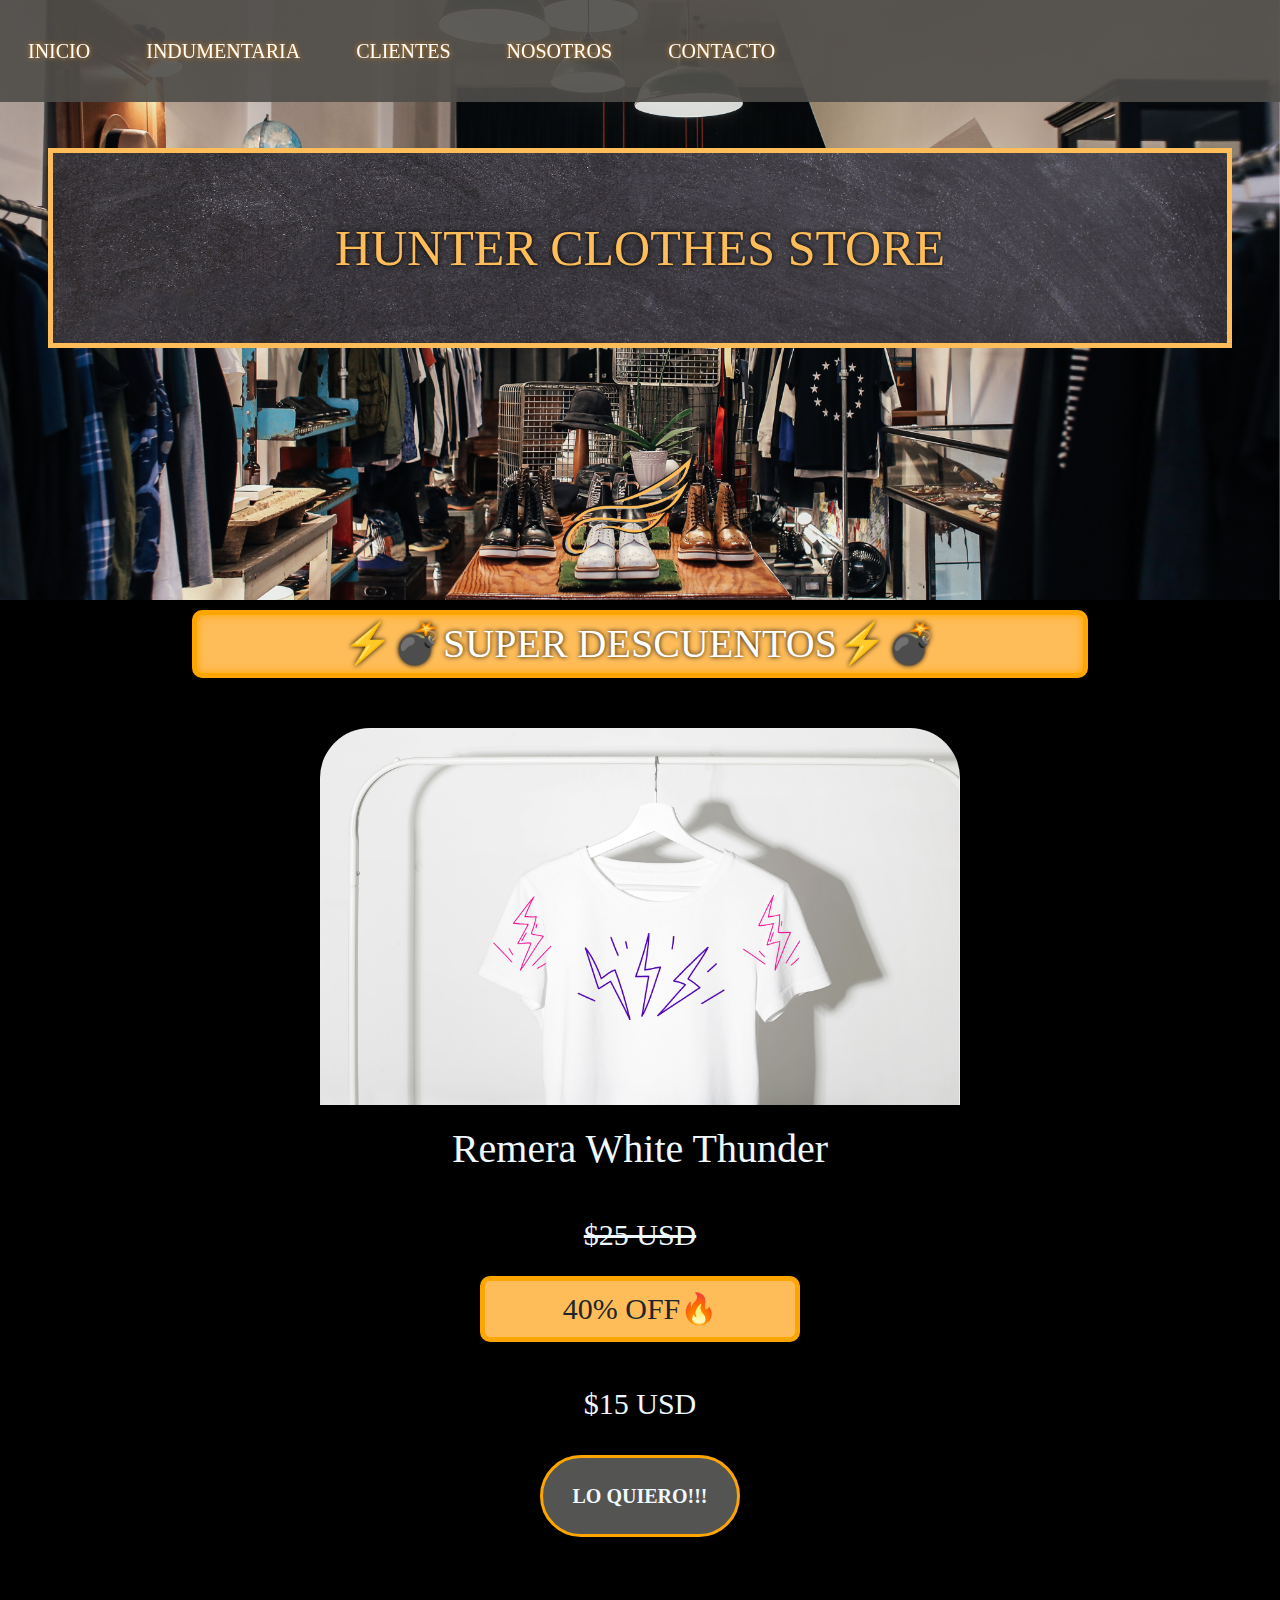
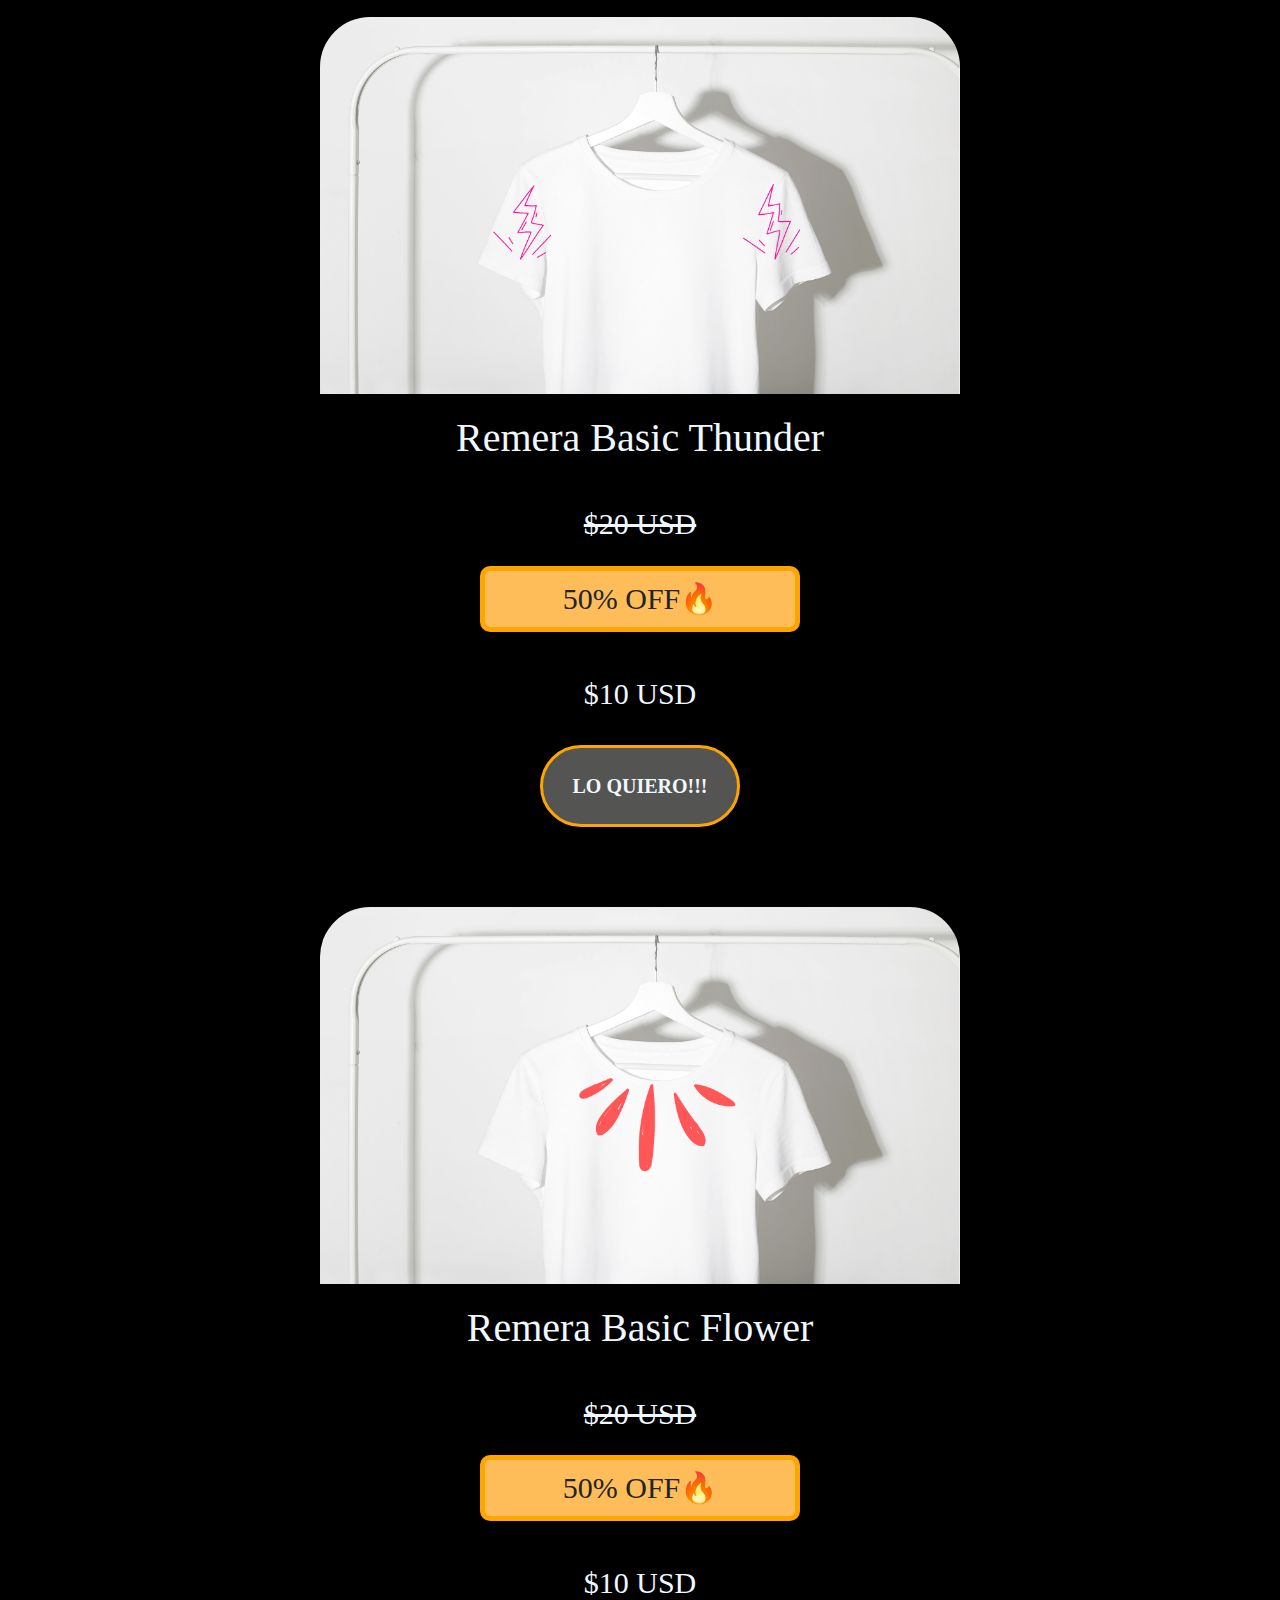
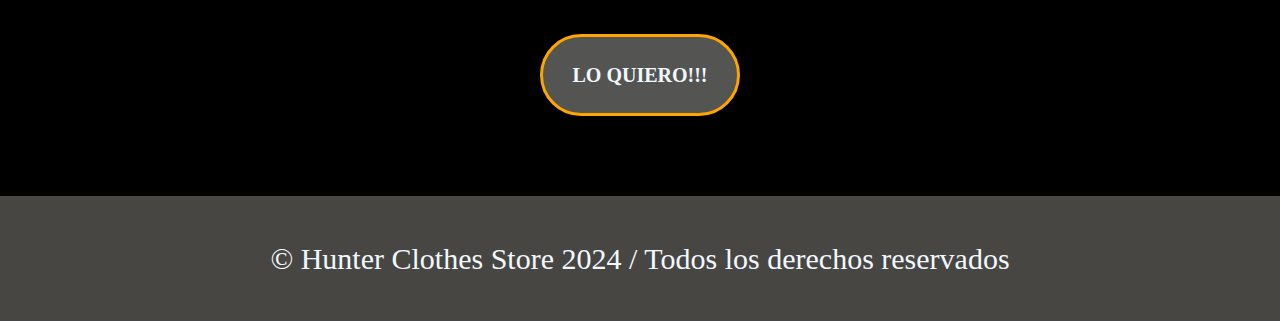
<file: index.html>
<!DOCTYPE html>
<html lang="es">
<head>
    <meta charset="UTF-8">
    <meta name="viewport" content="width=device-width, initial-scale=1.0">
    <title>Hunter Clothes Store</title>
    <link rel="stylesheet" href="https://cdnjs.cloudflare.com/ajax/libs/font-awesome/6.5.1/css/all.min.css" integrity="sha512-DTOQO9RWCH3ppGqcWaEA1BIZOC6xxalwEsw9c2QQeAIftl+Vegovlnee1c9QX4TctnWMn13TZye+giMm8e2LwA==" crossorigin="anonymous" referrerpolicy="no-referrer" />
    <!-- Bootstrap 5.3 Start -->
    <link
    href="https://cdn.jsdelivr.net/npm/bootstrap@5.3.3/dist/css/bootstrap.min.css"
    rel="stylesheet"
    integrity="sha384-QWTKZyjpPEjISv5WaRU9OFeRpok6YctnYmDr5pNlyT2bRjXh0JMhjY6hW+ALEwIH"
    crossorigin="anonymous"
    />
    <!-- Bootstrap 5.3 End -->
    <link rel="stylesheet" href="./estilos/estilos.css">
    <link rel="shortcut icon" href="./Images/Icono-logo/HC LOGO PAG.ico" type="image/x-icon">
</head>
<body>
    <!-- NavBar Start -->
<header>
    <nav class="navbar navbar-expand-sm">
    <div class="c">
        <button
        class="navbar-toggler"
        type="button"
        data-bs-toggle="collapse"
        data-bs-target="#collapsibleNavbar"
        >
        <span class="navbar-toggler-icon"></span>
        </button>
        <div class="collapse navbar-collapse" id="collapsibleNavbar">
        <ul class="navbar-nav">
            <li class="nav-item">
            <a class="nav-link" href="./index.html">INICIO</a>
            </li>
            <li class="nav-item">
            <a class="nav-link" href="./secciones/indumentaria.html">INDUMENTARIA</a>
            </li>
            <li class="nav-item">
            <a class="nav-link" href="./secciones/clientes.html">CLIENTES</a>
            </li>
            <li class="nav-item">
            <a class="nav-link" href="./secciones/nosotros.html">NOSOTROS</a>
            </li>
            <li class="nav-item">
            <a class="nav-link" href="./secciones/contacto.html">CONTACTO</a>
            </li>
        </ul>
        </div>
    </div>
    </nav>
</header>
    <!-- NavBar End -->
    <!-- Jumbotron Start -->
    <div class="p-5 jumbotron">
    <h1>HUNTER CLOTHES STORE</h1>
    </div>
    <!-- Jumbotron End -->
    <!-- Main Start -->
    <h2>⚡💣SUPER DESCUENTOS⚡💣</h2>
        <div class="container-items">
            <div class="item">
                <img src="./Images/indumentaria/Remera 1.png"alt="producto"/>
            <div class="info-product">
                <h3>Remera White Thunder</h3>
                <p class="old-price">$25 USD</p>
                <h4>40% OFF🔥</h4><p class="price">$15 USD</p>
            <div class="button">
                    <button>Lo Quiero!!!</button>
            </div>
            </div>
        </div>
        <div class="container-items">
        <div class="item">
            <img src="./Images/indumentaria/Remera 2.png"alt="producto"/>
        <div class="info-product">
            <h3>Remera Basic Thunder</h3>
            <p class="old-price">$20 USD</p>
            <h4>50% OFF🔥</h4><p class="price">$10 USD</p>
        <div class="button">
                <button>Lo Quiero!!!</button>
        </div>
        </div>
    </div>
    <div class="container-items">
        <div class="item">
            <img src="./Images/indumentaria/Remera 3.png"alt="producto"/>
        <div class="info-product">
            <h3>Remera Basic Flower</h3>
            <p class="old-price">$20 USD</p>
            <h4>50% OFF🔥</h4><p class="price">$10 USD</p>
        <div class="button">
                <button>Lo Quiero!!!</button>
        </div>
        </div>
    </div>
    <!-- Main End -->
    <!-- Footer Start -->
    <footer>
    <p> © Hunter Clothes Store 2024 / Todos los derechos reservados</p>
    <div class="redes">
        <a href="https://www.instagram.com/">
            <i class="fa-brands fa-instagram"></i>
        </a>
        <a href="https://www.facebook.com/">
            <i class="fa-brands fa-square-facebook"></i>
        </a>
        <a href="https://twitter.com/">
            <i class="fa-brands fa-square-x-twitter"></i>
        </a>
    </div>
    </footer>
    <!-- Footer End -->
    <script
    src="https://cdn.jsdelivr.net/npm/bootstrap@5.3.3/dist/js/bootstrap.bundle.min.js"
    integrity="sha384-YvpcrYf0tY3lHB60NNkmXc5s9fDVZLESaAA55NDzOxhy9GkcIdslK1eN7N6jIeHz"
    crossorigin="anonymous"
    ></script>
</body>
</html>
</file>
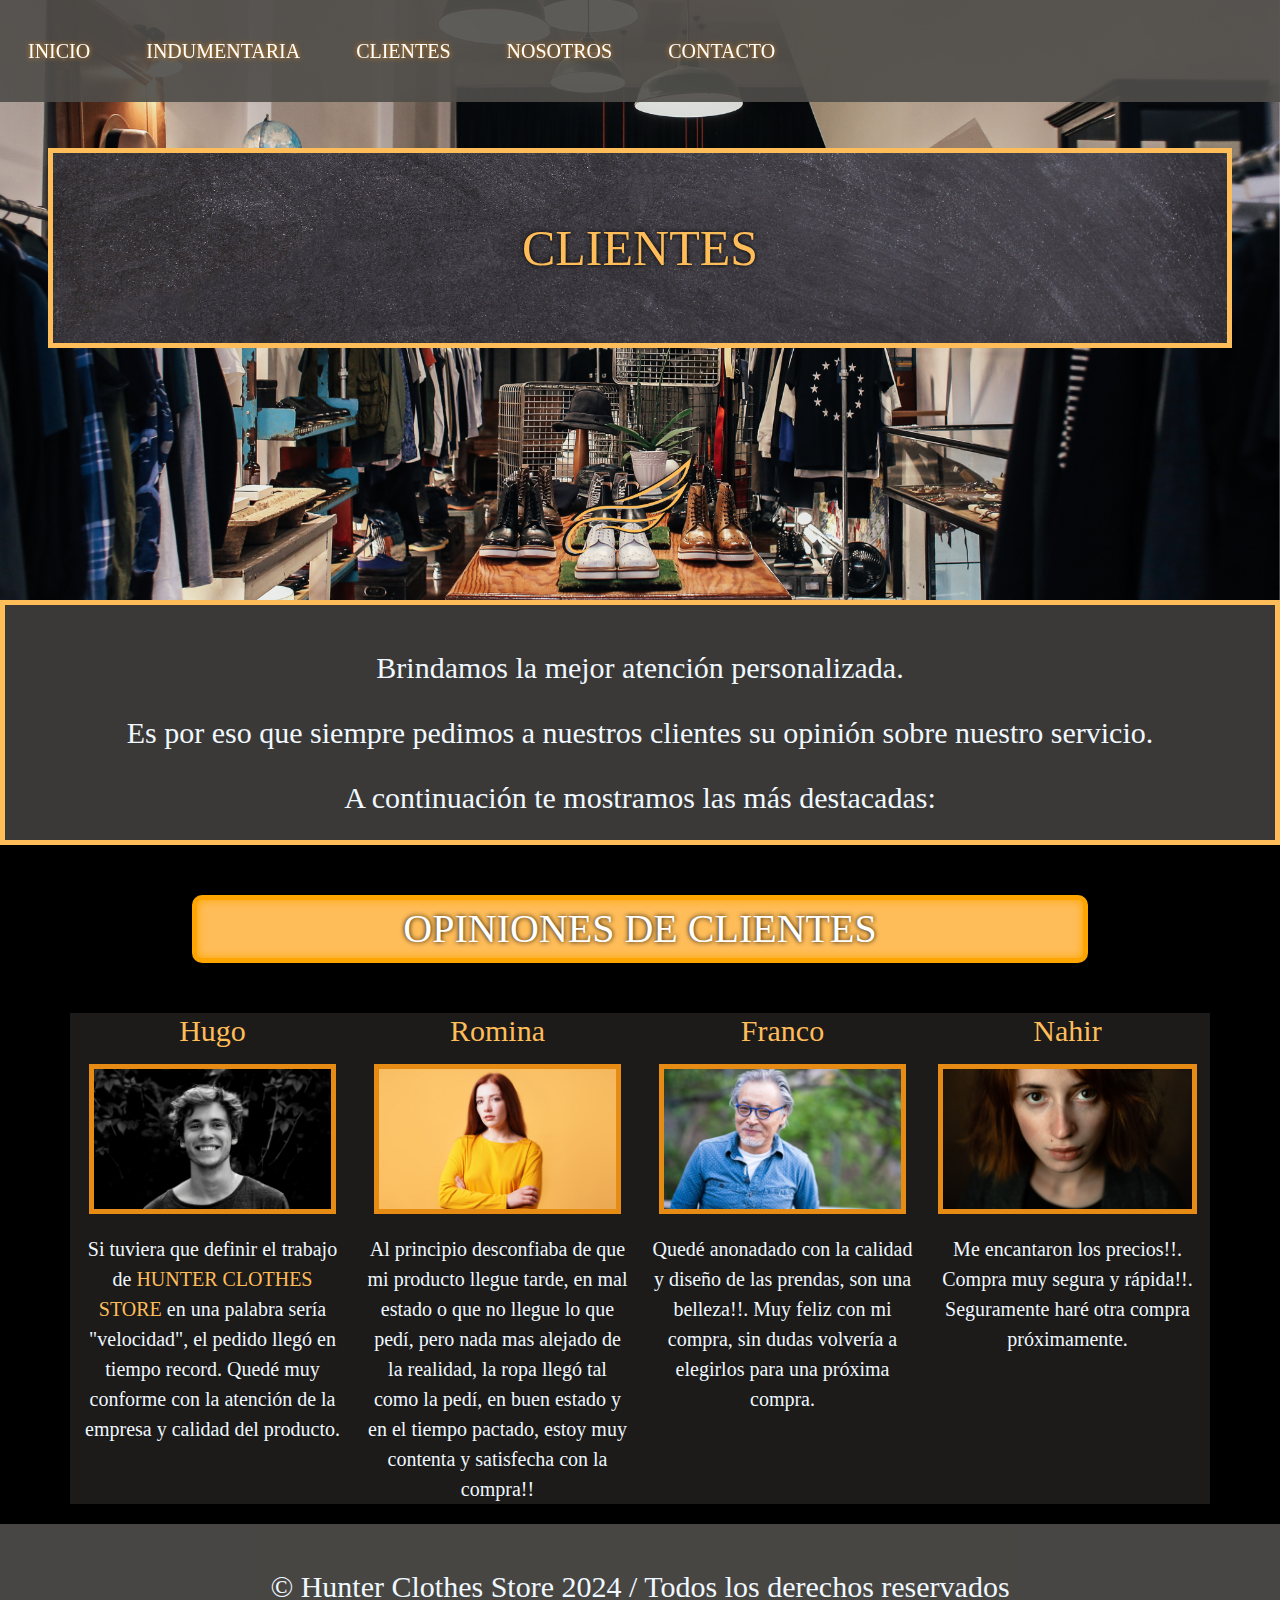
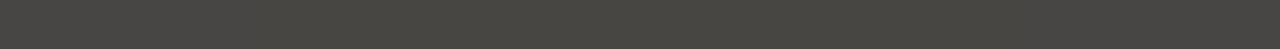
<file: secciones/clientes.html>
<!DOCTYPE html>
<html lang="es">
<head>
    <meta charset="UTF-8">
    <meta name="viewport" content="width=device-width, initial-scale=1.0">
    <title>Clientes</title>
    <link rel="stylesheet" href="https://cdnjs.cloudflare.com/ajax/libs/font-awesome/6.5.1/css/all.min.css" integrity="sha512-DTOQO9RWCH3ppGqcWaEA1BIZOC6xxalwEsw9c2QQeAIftl+Vegovlnee1c9QX4TctnWMn13TZye+giMm8e2LwA==" crossorigin="anonymous" referrerpolicy="no-referrer" />
    <!-- Bootstrap 5.3 Start -->
    <link
    href="https://cdn.jsdelivr.net/npm/bootstrap@5.3.3/dist/css/bootstrap.min.css"
    rel="stylesheet"
    integrity="sha384-QWTKZyjpPEjISv5WaRU9OFeRpok6YctnYmDr5pNlyT2bRjXh0JMhjY6hW+ALEwIH"
    crossorigin="anonymous"
    />
    <!-- Bootstrap 5.3 End -->
    <link rel="stylesheet" href="../estilos/estilos.css">
    <link rel="shortcut icon" href="../Images/Icono-logo/HC LOGO PAG.ico" type="image/x-icon">
</head>
<body>
    <!-- NavBar Start -->
<header>
    <nav class="navbar navbar-expand-sm">
    <div class="c">
        <button
        class="navbar-toggler"
        type="button"
        data-bs-toggle="collapse"
        data-bs-target="#collapsibleNavbar"
        >
        <span class="navbar-toggler-icon"></span>
        </button>
        <div class="collapse navbar-collapse" id="collapsibleNavbar">
        <ul class="navbar-nav">
            <li class="nav-item">
            <a class="nav-link" href="../index.html">INICIO</a>
            </li>
            <li class="nav-item">
            <a class="nav-link" href="./indumentaria.html">INDUMENTARIA</a>
            </li>
            <li class="nav-item">
            <a class="nav-link" href="./clientes.html">CLIENTES</a>
            </li>
            <li class="nav-item">
            <a class="nav-link" href="#">NOSOTROS</a>
            </li>
            <li class="nav-item">
            <a class="nav-link" href="#">CONTACTO</a>
            </li>
        </ul>
        </div>
    </div>
    </nav>
</header>
    <!-- NavBar End -->
    <!-- Jumbotron Start -->
    <div class="p-5 jumbotron">
    <h1>CLIENTES</h1>
    </div>
    <!-- Jumbotron End -->
    <!-- Main Start -->
<main>
    <div class="intro">
        <p>Brindamos la mejor atención personalizada.</p>
        <p>Es por eso que siempre pedimos a nuestros clientes su opinión sobre nuestro servicio.</p>
        <p>A continuación te mostramos las más destacadas:</p>
    </div>
    <h2> OPINIONES DE CLIENTES</h2>
<section class="container">
    <div class="row">
<!-- Breackpoint Start -->
<div class="col-lg-3 col-md-3 col-sm-12">
        <h3>Hugo</h3>
        <img src="/Images/clientes/Clientee (3).png" alt="Hugo">
        <p>Si tuviera que definir el trabajo de <span>HUNTER CLOTHES STORE</span> en una palabra sería "velocidad", el pedido llegó en tiempo record. Quedé muy conforme con la atención de la empresa y calidad del producto.</p>
    </div>
    <div class="col-lg-3 col-md-3 col-sm-12">
        <h3>Romina</h3>
        <img src="/Images/clientes/Clientee (1).png" alt="Romina">
        <p>Al principio desconfiaba de que mi producto llegue tarde, en mal estado o que no llegue lo que pedí, pero nada mas alejado de la realidad, la ropa llegó tal como la pedí, en buen estado y en el tiempo pactado, estoy muy contenta y satisfecha con la compra!!</p>
    </div>
    <div class="col-lg-3 col-md-3 col-sm-12">
        <h3>Franco</h3>
        <img src="/Images/clientes/Clientee (2).png" alt="Franco">
        <p>Quedé anonadado con la calidad y diseño de las prendas, son una belleza!!. Muy feliz con mi compra, sin dudas volvería a elegirlos para una próxima compra.</p>
    </div>
    <div class="col-lg-3 col-md-3 col-sm-12">
        <h3>Nahir</h3>
        <img src="/Images/clientes/Diseño sin título (17).png" alt="Nahir">
        <p>Me encantaron los precios!!. Compra muy segura y rápida!!. Seguramente haré otra compra próximamente.</p>
</div>
</section>
</main>
    <!-- Main End -->
    <!-- Footer Start -->
    <footer>
        <p> © Hunter Clothes Store 2024 / Todos los derechos reservados</p>
        <div class="redes">
            <a href="https://www.instagram.com/">
                <i class="fa-brands fa-instagram"></i>
            </a>
            <a href="https://www.facebook.com/">
                <i class="fa-brands fa-square-facebook"></i>
            </a>
            <a href="https://twitter.com/">
                <i class="fa-brands fa-square-x-twitter"></i>
            </a>
        </div>
        </footer>
        <!-- Footer End -->
        <script
        src="https://cdn.jsdelivr.net/npm/bootstrap@5.3.3/dist/js/bootstrap.bundle.min.js"
        integrity="sha384-YvpcrYf0tY3lHB60NNkmXc5s9fDVZLESaAA55NDzOxhy9GkcIdslK1eN7N6jIeHz"
        crossorigin="anonymous"
        ></script>
</body>
</html>
</file>
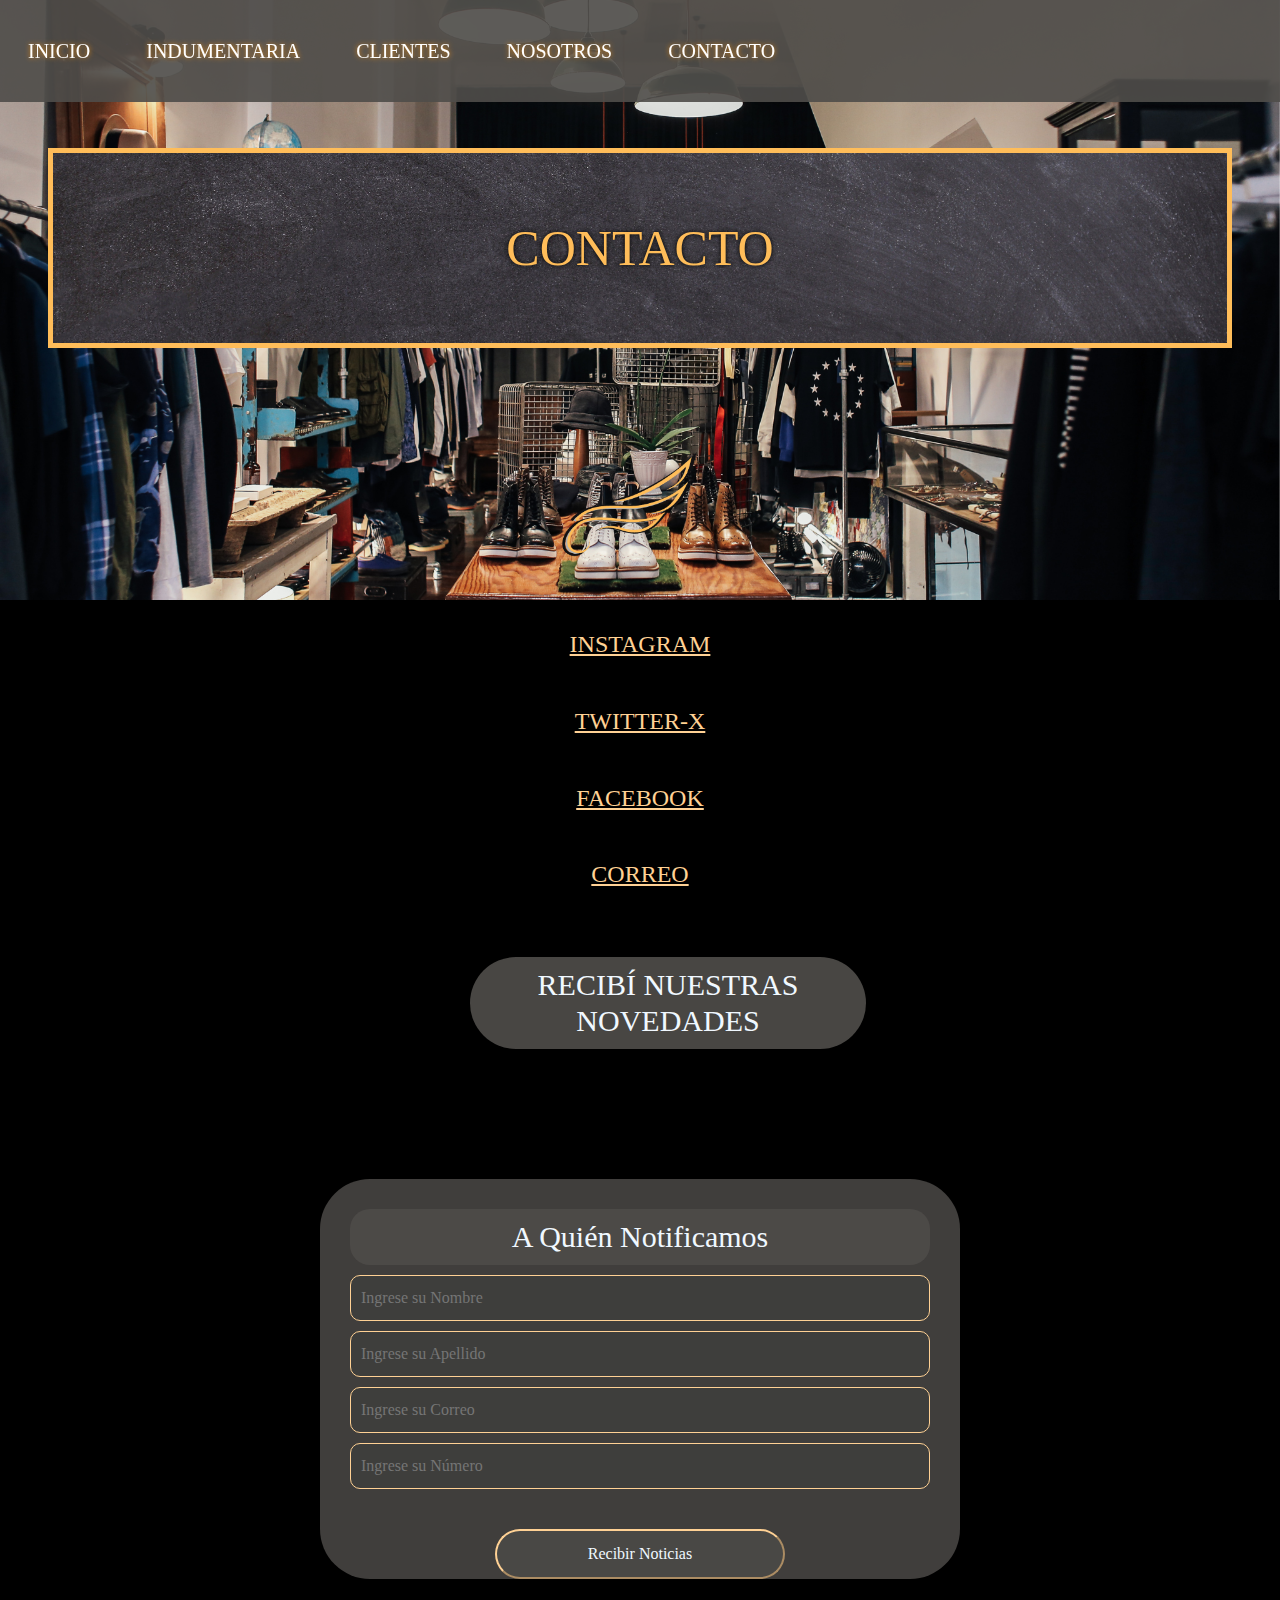
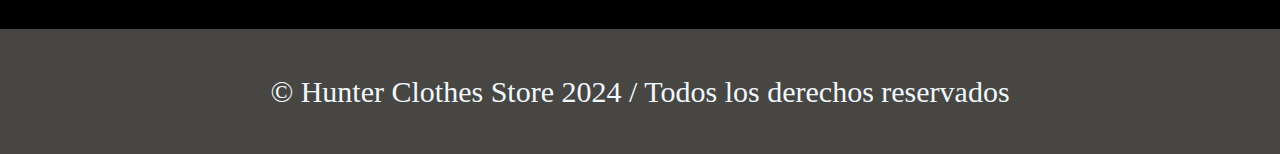
<file: secciones/contacto.html>
<!DOCTYPE html>
<html lang="es">
<head>
    <meta charset="UTF-8">
    <meta name="viewport" content="width=device-width, initial-scale=1.0">
    <title>Contacto</title>
    <link rel="stylesheet" href="https://cdnjs.cloudflare.com/ajax/libs/font-awesome/6.5.1/css/all.min.css" integrity="sha512-DTOQO9RWCH3ppGqcWaEA1BIZOC6xxalwEsw9c2QQeAIftl+Vegovlnee1c9QX4TctnWMn13TZye+giMm8e2LwA==" crossorigin="anonymous" referrerpolicy="no-referrer" />
    <!-- Bootstrap 5.3 Start -->
    <link
    href="https://cdn.jsdelivr.net/npm/bootstrap@5.3.3/dist/css/bootstrap.min.css"
    rel="stylesheet"
    integrity="sha384-QWTKZyjpPEjISv5WaRU9OFeRpok6YctnYmDr5pNlyT2bRjXh0JMhjY6hW+ALEwIH"
    crossorigin="anonymous"
    />
    <!-- Bootstrap 5.3 End -->
    <link rel="stylesheet" href="../estilos/estilos.css">
    <link rel="shortcut icon" href="../Images/Icono-logo/HC LOGO PAG.ico" type="image/x-icon">
</head>
<body>
    <!-- NavBar Start -->
<header>
    <nav class="navbar navbar-expand-sm">
    <div class="c">
        <button
        class="navbar-toggler"
        type="button"
        data-bs-toggle="collapse"
        data-bs-target="#collapsibleNavbar"
        >
        <span class="navbar-toggler-icon"></span>
        </button>
        <div class="collapse navbar-collapse" id="collapsibleNavbar">
        <ul class="navbar-nav">
            <li class="nav-item">
            <a class="nav-link" href="../index.html">INICIO</a>
            </li>
            <li class="nav-item">
            <a class="nav-link" href="./indumentaria.html">INDUMENTARIA</a>
            </li>
            <li class="nav-item">
            <a class="nav-link" href="./clientes.html">CLIENTES</a>
            </li>
            <li class="nav-item">
            <a class="nav-link" href="./nosotros.html">NOSOTROS</a>
            </li>
            <li class="nav-item">
            <a class="nav-link" href="./contacto.html">CONTACTO</a>
            </li>
        </ul>
        </div>
    </div>
    </nav>
</header>
    <!-- NavBar End -->
    <!-- Jumbotron Start -->
    <div class="p-5 jumbotron">
    <h1>CONTACTO</h1>
    </div>
    <!-- Jumbotron End -->
    <div class="linkC">
        <a href="https://www.instagram.com/">
        <i class="fa-brands fa-instagram"></i><h4>INSTAGRAM</h4></a>
        <a href="https://www.facebook.com/">
        <i class="fa-brands fa-square-x-twitter"></i><h4> TWITTER-X</h4></a>
        <a href="https://twitter.com/">
        <i class="fa-brands fa-square-facebook"></i><h4>FACEBOOK</h4></a>
        <a href="https://www.gmail.com/mail/help/intl/es/about.html?iframe">
        <i class="fa-solid fa-envelope"></i><h4>CORREO</h4></a>
    </div>
    <div class="subtittle"><h3>RECIBÍ NUESTRAS NOVEDADES</h3></div>
    <section class="formulario">
        <h4>A Quién Notificamos</h4>
        <input class="contact" type="text" name="Nombre" id="nombre" placeholder="Ingrese su Nombre">
        <input class="contact" type="text" name="Apellido" id="apellido" placeholder="Ingrese su Apellido">
        <input class="contact" type="email" name="Correo" id="correo" placeholder="Ingrese su Correo">
        <input class="contact" type="text" name="Número Telefónico" id="número telefónico" placeholder="Ingrese su Número">
        <input class="buttonC" type="submit" value="Recibir Noticias">
    </section>
    <!-- Footer Start -->
    <footer>
        <p> © Hunter Clothes Store 2024 / Todos los derechos reservados</p>
        <div class="redes">
            <a href="https://www.instagram.com/">
                <i class="fa-brands fa-instagram"></i>
            </a>
            <a href="https://www.facebook.com/">
                <i class="fa-brands fa-square-facebook"></i>
            </a>
            <a href="https://twitter.com/">
                <i class="fa-brands fa-square-x-twitter"></i>
            </a>
        </div>
        </footer>
        <!-- Footer End -->
        <script
        src="https://cdn.jsdelivr.net/npm/bootstrap@5.3.3/dist/js/bootstrap.bundle.min.js"
        integrity="sha384-YvpcrYf0tY3lHB60NNkmXc5s9fDVZLESaAA55NDzOxhy9GkcIdslK1eN7N6jIeHz"
        crossorigin="anonymous"
        ></script>
</body>
</html>
</file>
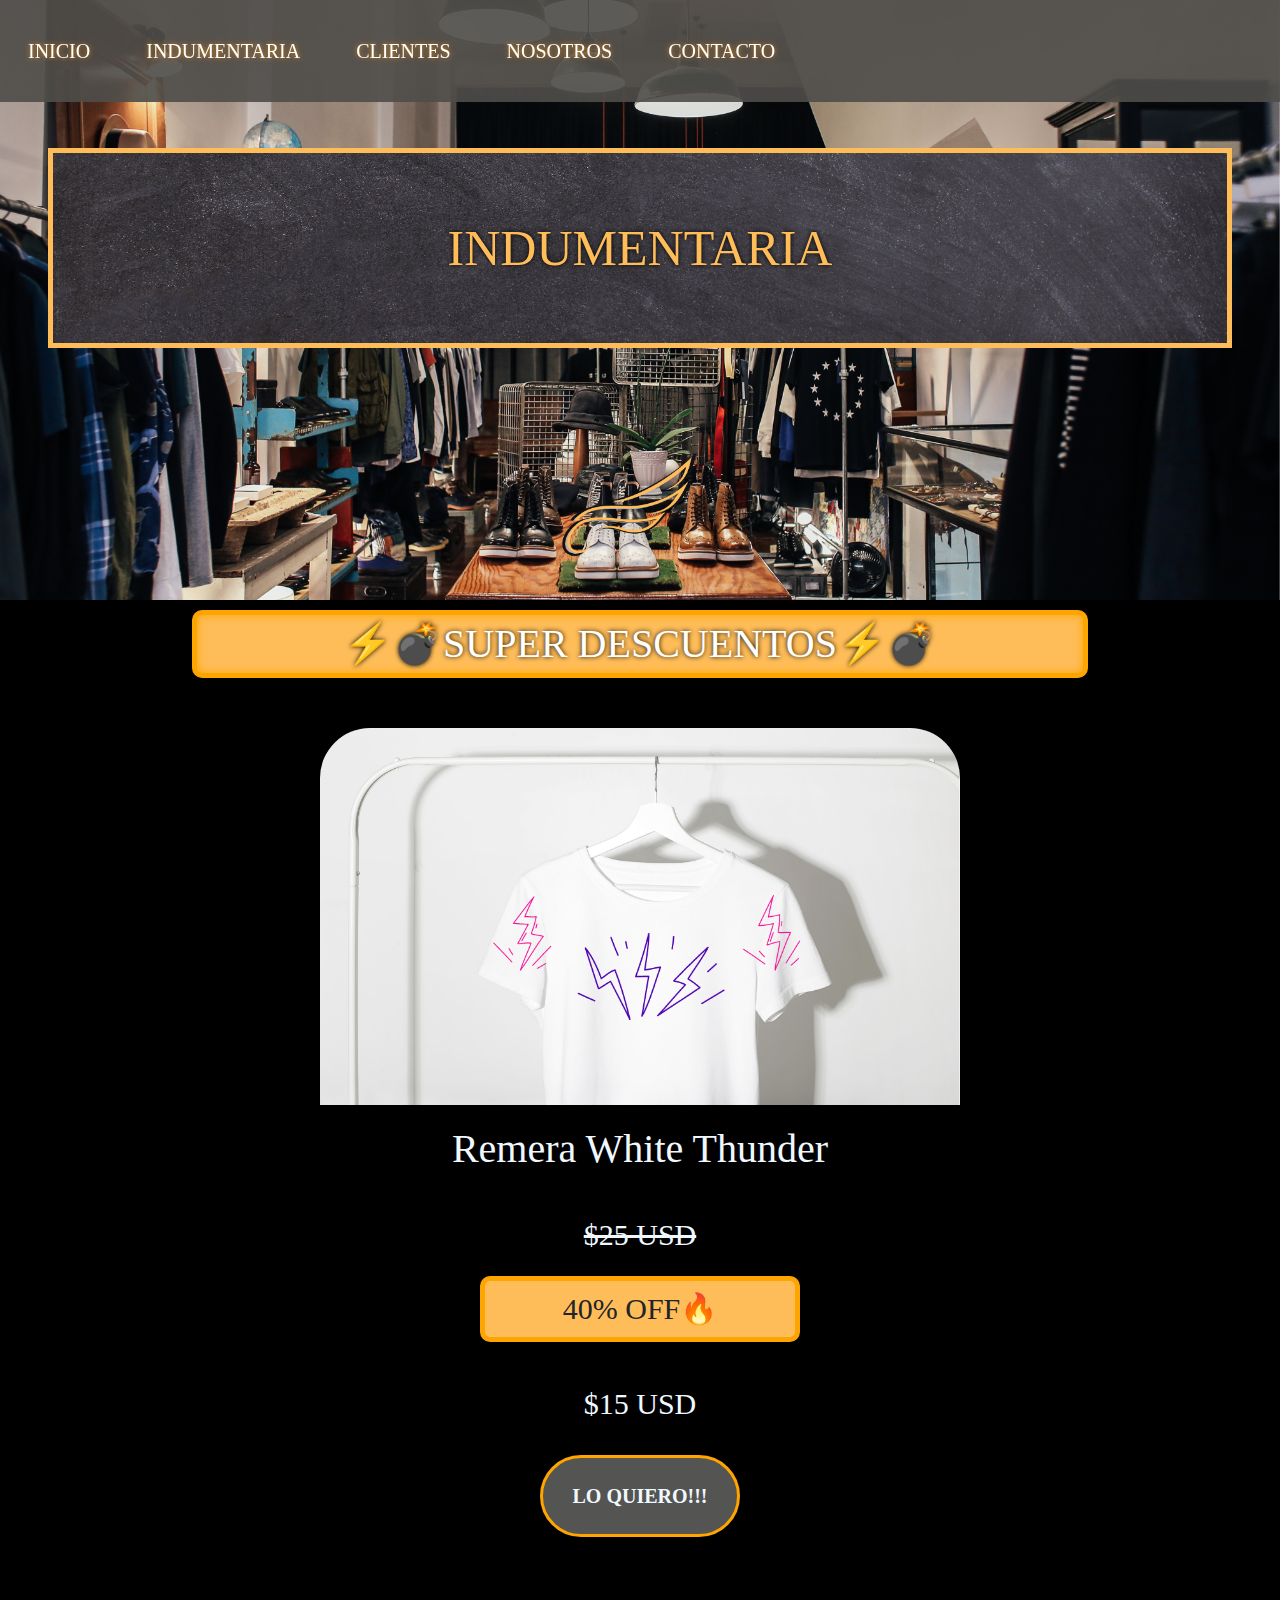
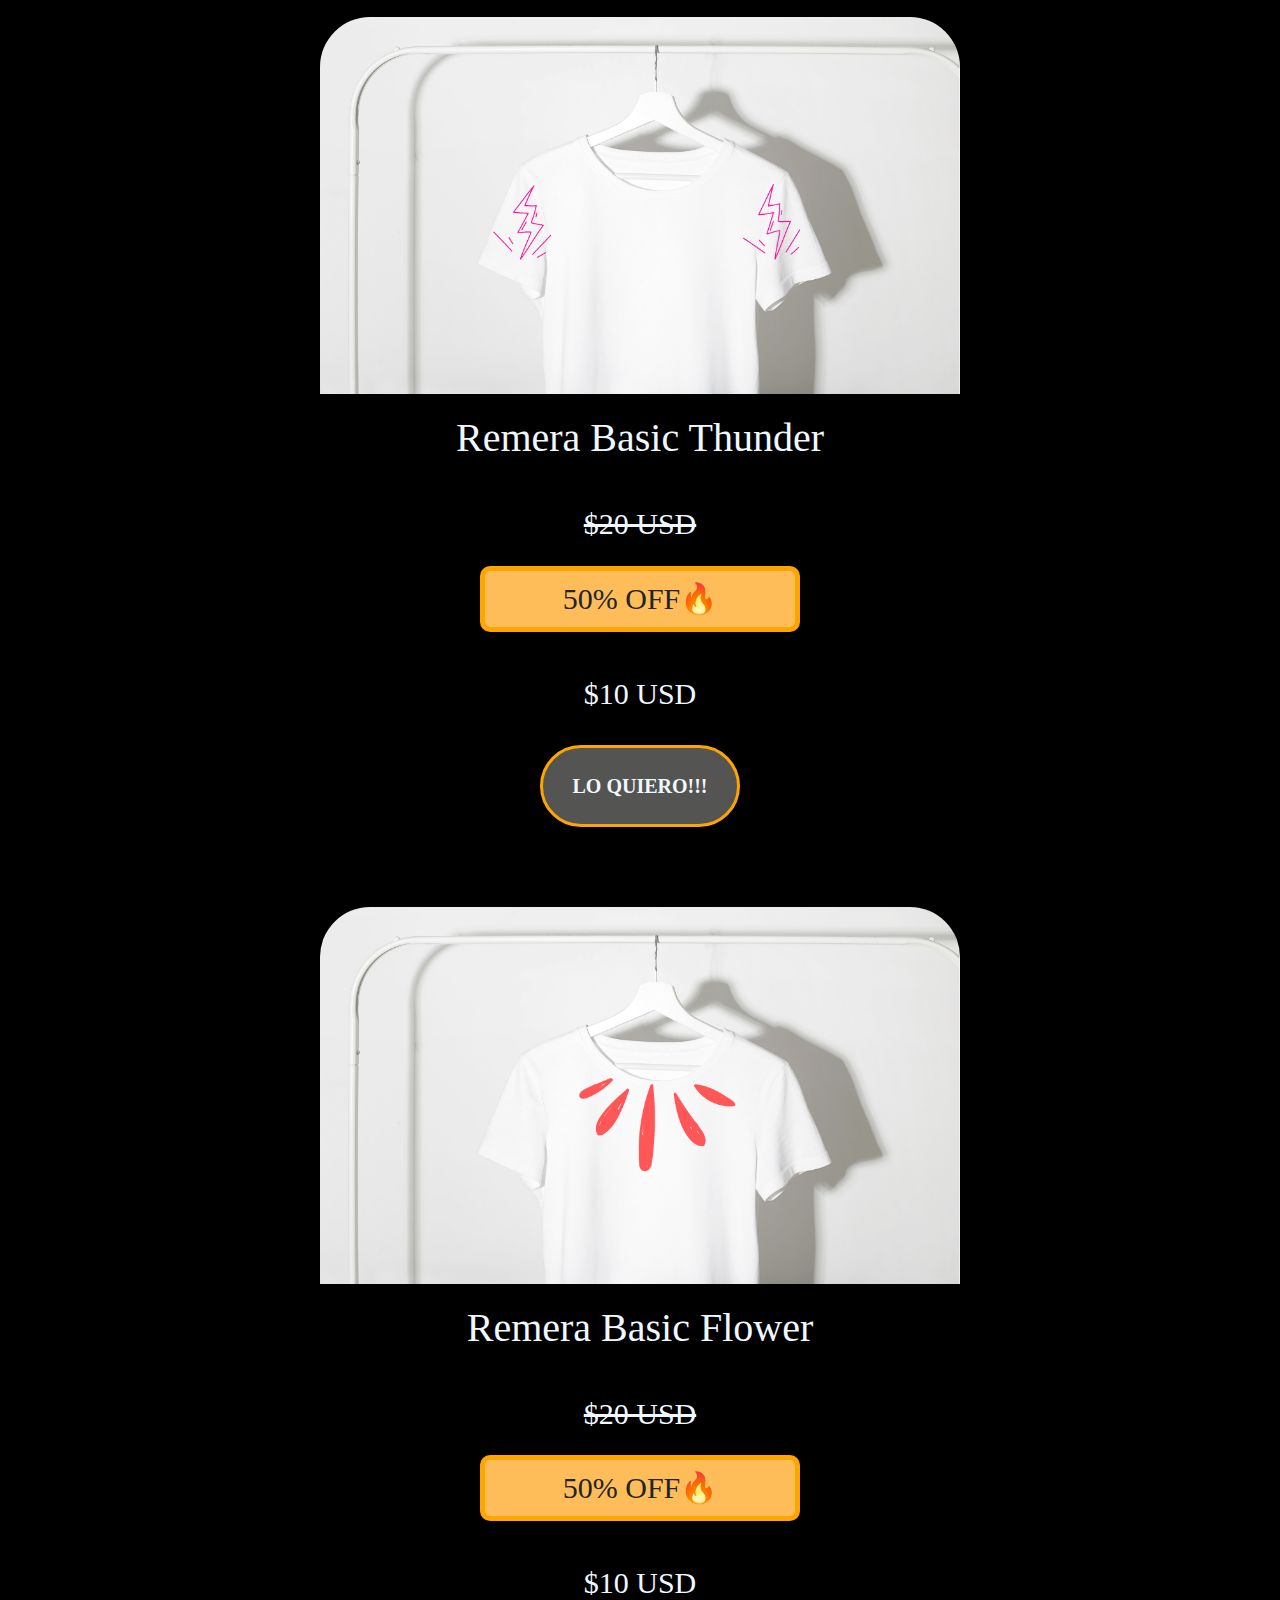
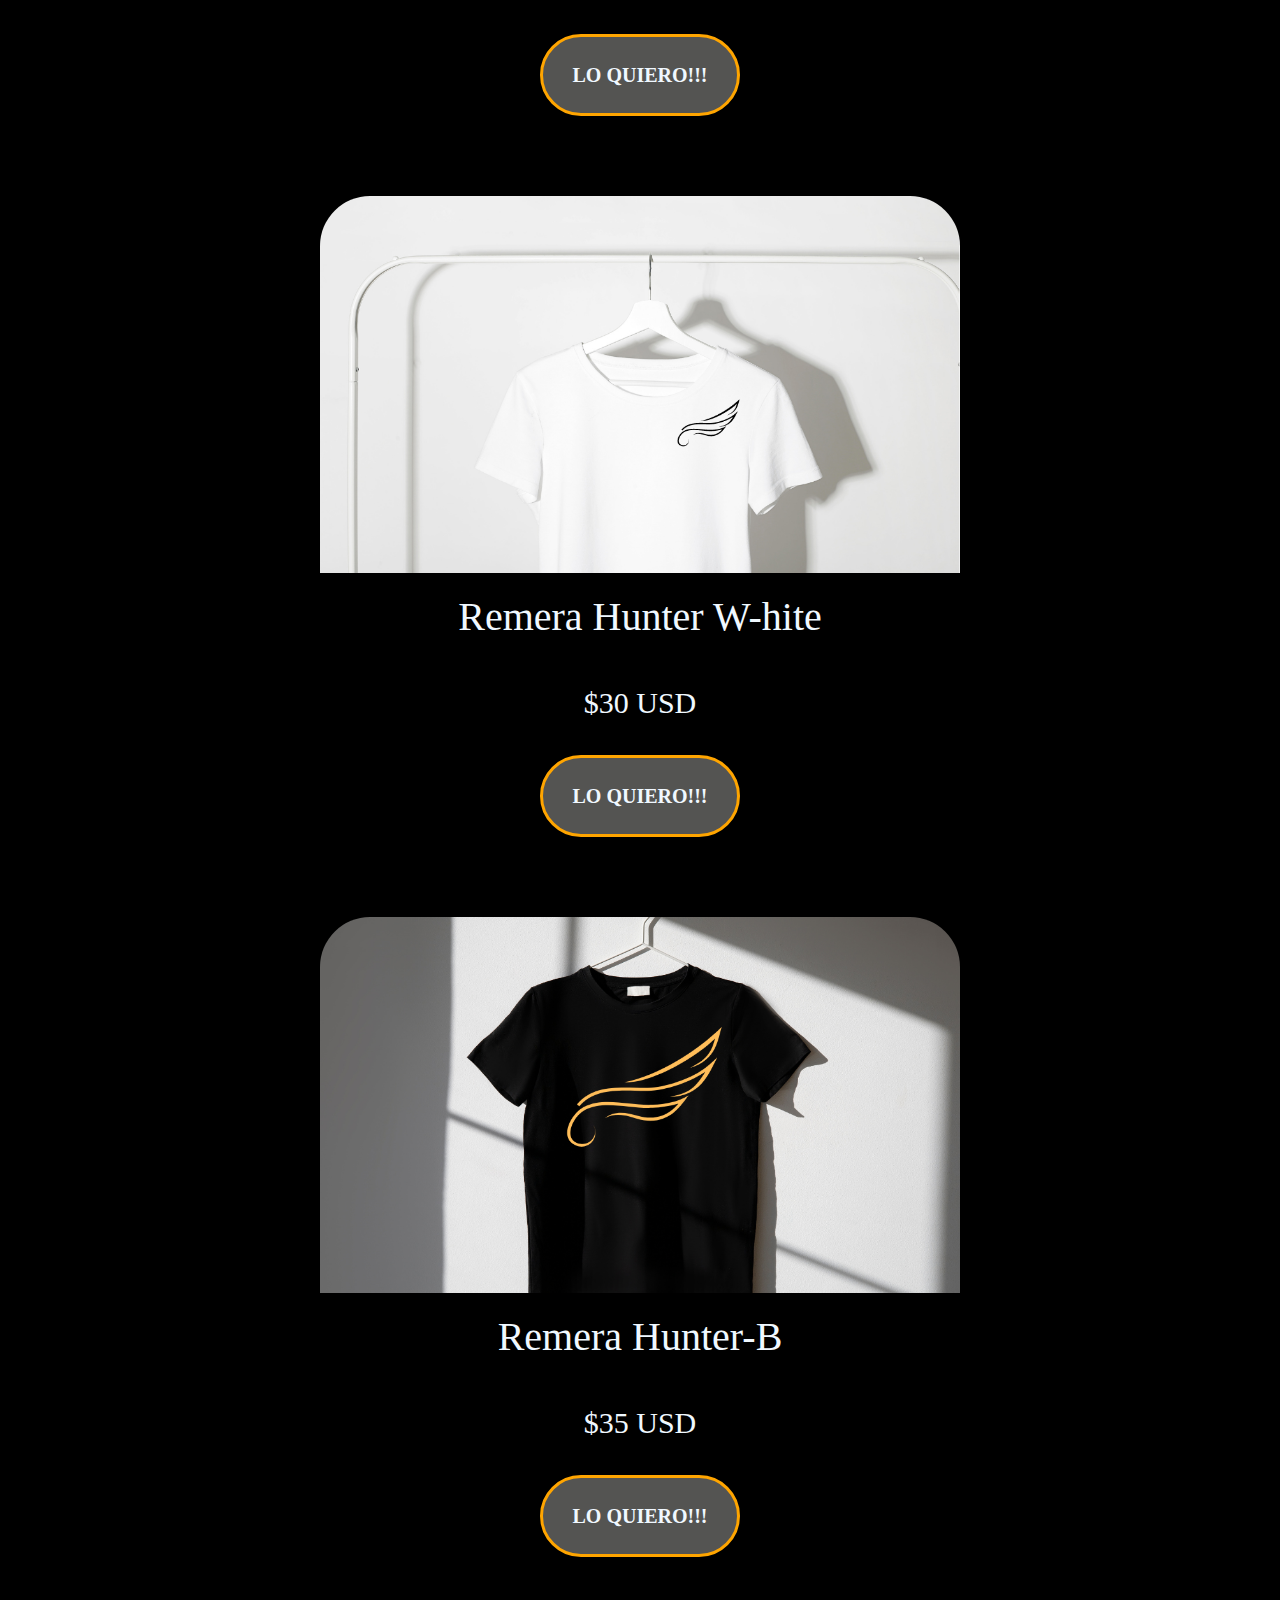
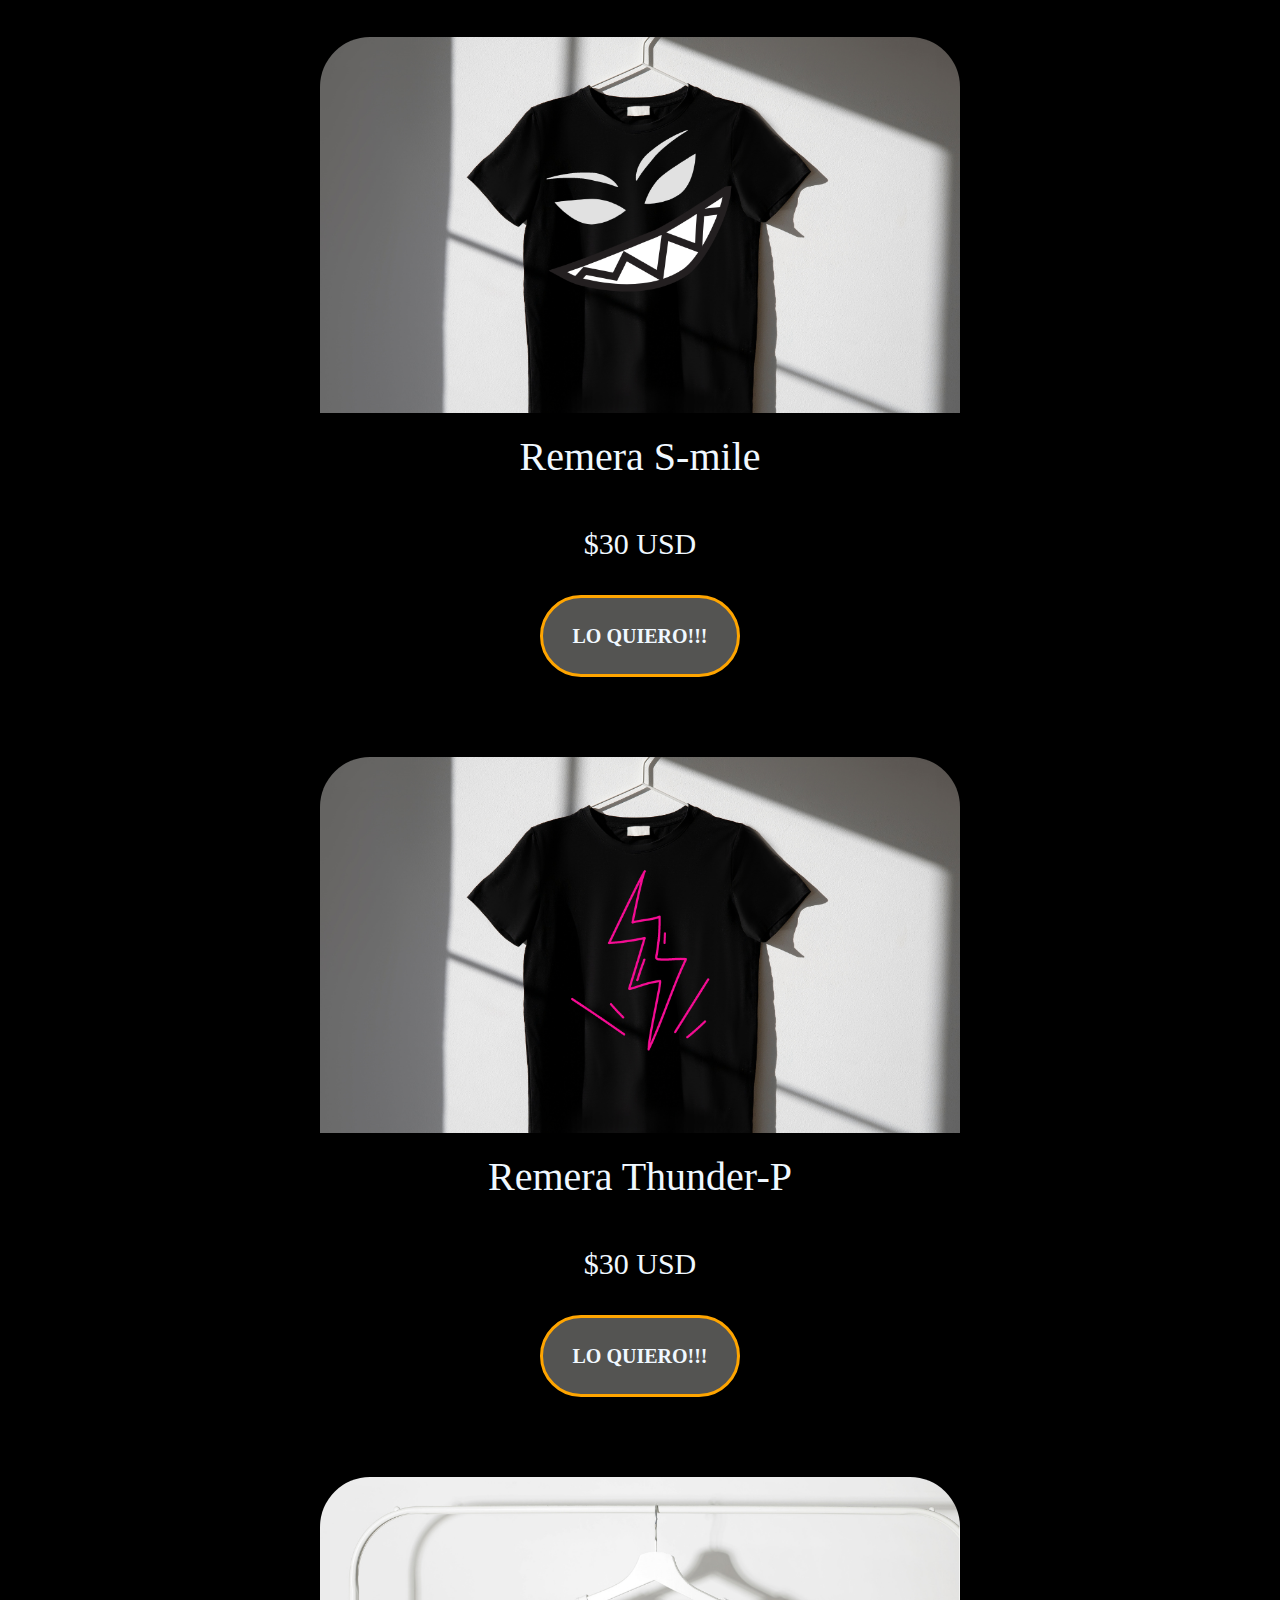
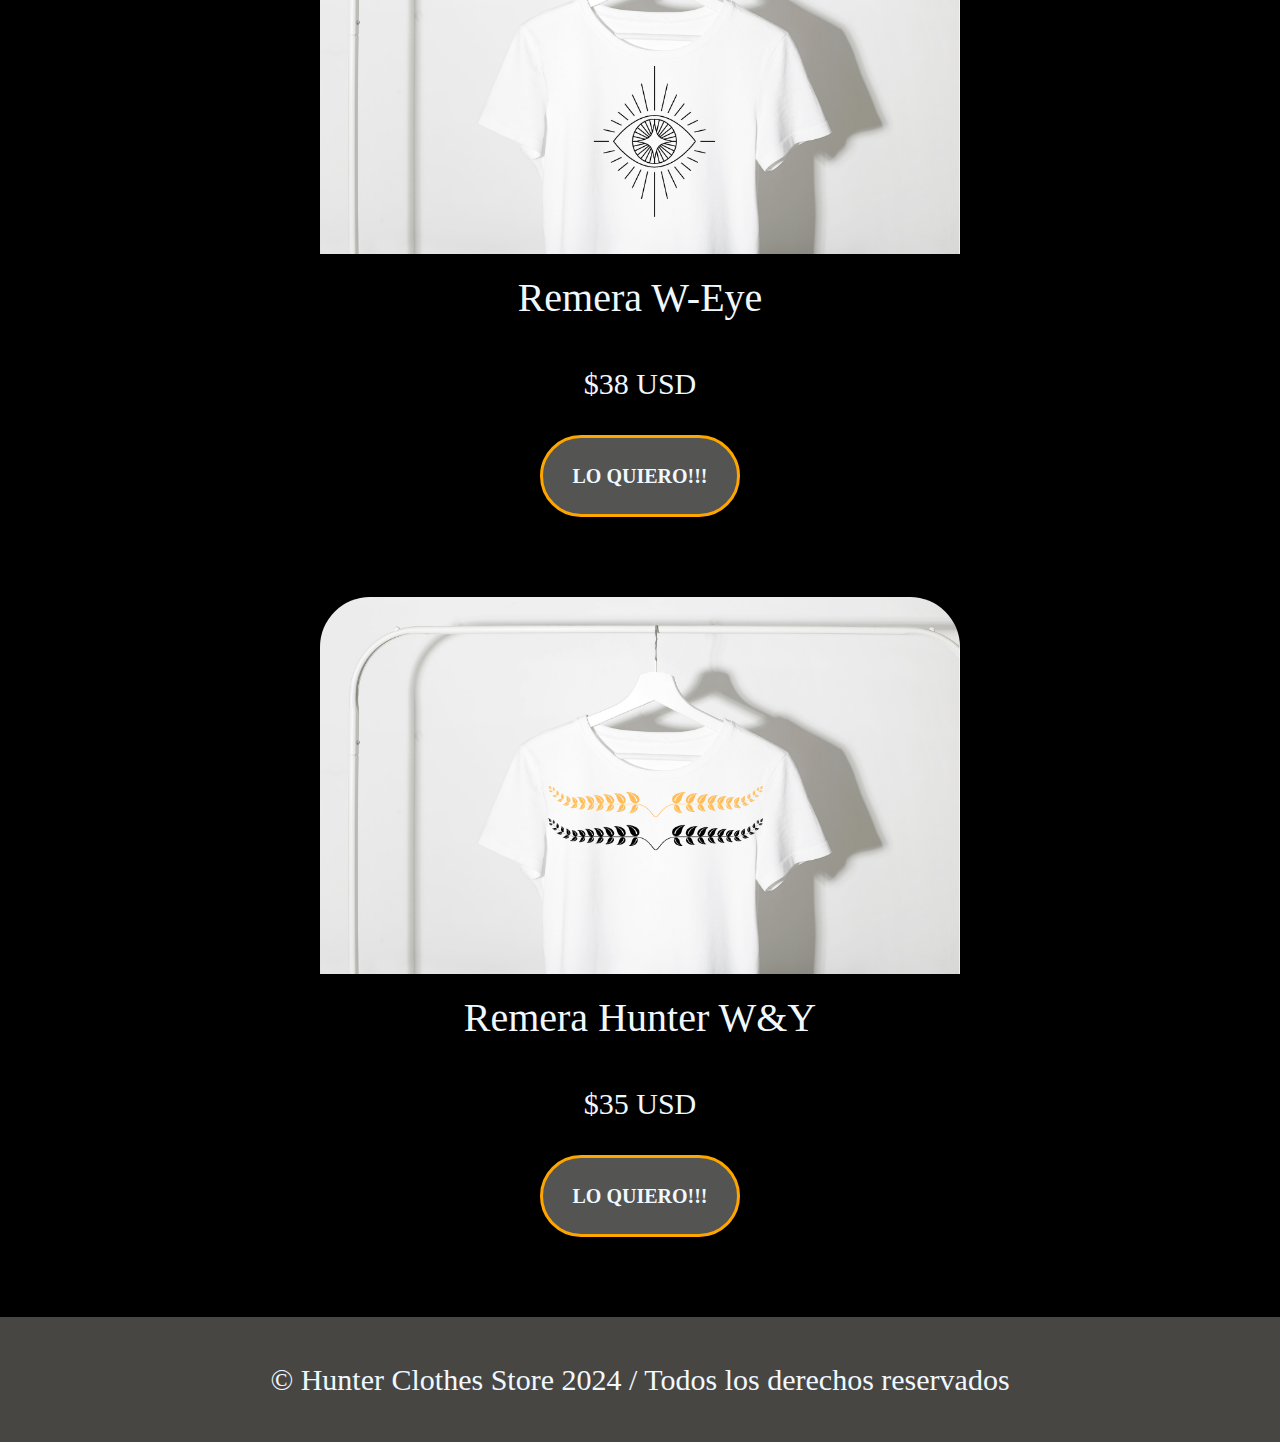
<file: secciones/indumentaria.html>
<!DOCTYPE html>
<html lang="es">
<head>
    <meta charset="UTF-8">
    <meta name="viewport" content="width=device-width, initial-scale=1.0">
    <title>Indumentaria</title>
    <link rel="stylesheet" href="https://cdnjs.cloudflare.com/ajax/libs/font-awesome/6.5.1/css/all.min.css" integrity="sha512-DTOQO9RWCH3ppGqcWaEA1BIZOC6xxalwEsw9c2QQeAIftl+Vegovlnee1c9QX4TctnWMn13TZye+giMm8e2LwA==" crossorigin="anonymous" referrerpolicy="no-referrer" />
    <!-- Bootstrap 5.3 Start -->
    <link
    href="https://cdn.jsdelivr.net/npm/bootstrap@5.3.3/dist/css/bootstrap.min.css"
    rel="stylesheet"
    integrity="sha384-QWTKZyjpPEjISv5WaRU9OFeRpok6YctnYmDr5pNlyT2bRjXh0JMhjY6hW+ALEwIH"
    crossorigin="anonymous"
    />
    <!-- Bootstrap 5.3 End -->
    <link rel="stylesheet" href="../estilos/estilos.css">
    <link rel="shortcut icon" href="../Images/Icono-logo/HC LOGO PAG.ico" type="image/x-icon">
</head>
<body>
    <!-- NavBar Start -->
<header>
    <nav class="navbar navbar-expand-sm">
    <div class="c">
        <button
        class="navbar-toggler"
        type="button"
        data-bs-toggle="collapse"
        data-bs-target="#collapsibleNavbar"
        >
        <span class="navbar-toggler-icon"></span>
        </button>
        <div class="collapse navbar-collapse" id="collapsibleNavbar">
        <ul class="navbar-nav">
            <li class="nav-item">
            <a class="nav-link" href="../index.html">INICIO</a>
            </li>
            <li class="nav-item">
            <a class="nav-link" href="./indumentaria.html">INDUMENTARIA</a>
            </li>
            <li class="nav-item">
            <a class="nav-link" href="./clientes.html">CLIENTES</a>
            </li>
            <li class="nav-item">
            <a class="nav-link" href="./nosotros.html">NOSOTROS</a>
            </li>
            <li class="nav-item">
            <a class="nav-link" href="./contacto.html">CONTACTO</a>
            </li>
        </ul>
        </div>
    </div>
    </nav>
</header>
    <!-- NavBar End -->
    <!-- Jumbotron Start -->
    <div class="p-5 jumbotron">
    <h1>INDUMENTARIA</h1>
    </div>
    <!-- Jumbotron End -->
    <!-- Main Start -->
    <h2>⚡💣SUPER DESCUENTOS⚡💣</h2>
        <div class="container-items">
            <div class="item">
                <img src="../Images/indumentaria/Remera 1.png"alt="producto"/>
            <div class="info-product">
                <h3>Remera White Thunder</h3>
                <p class="old-price">$25 USD</p>
                <h4>40% OFF🔥</h4><p class="price">$15 USD</p>
            <div class="button">
                    <button>Lo Quiero!!!</button>
            </div>
            </div>
        </div>
        <div class="container-items">
        <div class="item">
            <img src="../Images/indumentaria/Remera 2.png"alt="producto"/>
        <div class="info-product">
            <h3>Remera Basic Thunder</h3>
            <p class="old-price">$20 USD</p>
            <h4>50% OFF🔥</h4><p class="price">$10 USD</p>
        <div class="button">
                <button>Lo Quiero!!!</button>
        </div>
        </div>
    </div>
    <div class="container-items">
        <div class="item">
            <img src="../Images/indumentaria/Remera 3.png"alt="producto"/>
        <div class="info-product">
            <h3>Remera Basic Flower</h3>
            <p class="old-price">$20 USD</p>
            <h4>50% OFF🔥</h4><p class="price">$10 USD</p>
        <div class="button">
                <button>Lo Quiero!!!</button>
        </div>
        </div>
    </div>
    <div class="container-items">
        <div class="item">
            <img src="../Images/indumentaria/Remera 4.png"alt="producto"/>
        <div class="info-product">
            <h3>Remera Hunter W-hite</h3>
            <p class="price">$30 USD</p>
        <div class="button">
                <button>Lo Quiero!!!</button>
        </div>
        </div>
    </div>
    <div class="container-items">
        <div class="item">
            <img src="../Images/indumentaria/Remera 5.png"alt="producto"/>
        <div class="info-product">
            <h3>Remera Hunter-B</h3>
            <p class="price">$35 USD</p>
        <div class="button">
                <button>Lo Quiero!!!</button>
        </div>
        </div>
    </div>
    <div class="container-items">
        <div class="item">
            <img src="../Images/indumentaria/Remera 6.png"alt="producto"/>
        <div class="info-product">
            <h3>Remera S-mile</h3>
            <p class="price">$30 USD</p>
        <div class="button">
                <button>Lo Quiero!!!</button>
        </div>
        </div>
    </div>
    <div class="container-items">
        <div class="item">
            <img src="../Images/indumentaria/Remera 7.png"alt="producto"/>
        <div class="info-product">
            <h3>Remera Thunder-P</h3>
            <p class="price">$30 USD</p>
        <div class="button">
                <button>Lo Quiero!!!</button>
        </div>
        </div>
    </div>
    <div class="container-items">
        <div class="item">
            <img src="../Images/indumentaria/Remera 8.png"alt="producto"/>
        <div class="info-product">
            <h3>Remera W-Eye</h3>
            <p class="price">$38 USD</p>
        <div class="button">
                <button>Lo Quiero!!!</button>
        </div>
        </div>
    </div>
    <div class="container-items">
        <div class="item">
            <img src="../Images/indumentaria/Remera 9.png"alt="producto"/>
        <div class="info-product">
            <h3>Remera Hunter W&Y</h3>
            <p class="price">$35 USD</p>
        <div class="button">
                <button>Lo Quiero!!!</button>
        </div>
        </div>
    </div>
    <!-- Main End -->
    <!-- Footer Start -->
    <footer>
    <p> © Hunter Clothes Store 2024 / Todos los derechos reservados</p>
    <div class="redes">
        <a href="https://www.instagram.com/">
            <i class="fa-brands fa-instagram"></i>
        </a>
        <a href="https://www.facebook.com/">
            <i class="fa-brands fa-square-facebook"></i>
        </a>
        <a href="https://twitter.com/">
            <i class="fa-brands fa-square-x-twitter"></i>
        </a>
    </div>
    </footer>
    <!-- Footer End -->
    <script
    src="https://cdn.jsdelivr.net/npm/bootstrap@5.3.3/dist/js/bootstrap.bundle.min.js"
    integrity="sha384-YvpcrYf0tY3lHB60NNkmXc5s9fDVZLESaAA55NDzOxhy9GkcIdslK1eN7N6jIeHz"
    crossorigin="anonymous"
    ></script>
</body>
</html>
</file>
<file: estilos/estilos.css>
*{
    box-sizing: border-box;
    font-family: serif;
}

body{
    width: 100vw;
    background-color: black; 
}
@import url('https://fonts.googleapis.com/css2?family=PT+Serif:ital,wght@1,700&display=swap');

/*Navbar*/
.container-fluid button{
    background-color: #FFBD59;
}

.navbar{
    right: 0;
    left: 0;
    width: 100%;
    background-color: hsla(36, 3%, 30%, 0.911);
    z-index: 1;
    position: fixed;
}

.nav-link{
    font-size: 20px;
    color: white;
    text-shadow:0 0 5px #e68b14;
    margin: 20px;
}

.nav-link:hover{
    color: #FFD194;
}

.collapse{
    display: flex;
    justify-content: center;
}

/*JUMBOTRON*/
.jumbotron{
    background-image: url(../Images/tienda-ropa/Diseño\ sin\ título\ \(12\).png);
    background-size: cover;
    background-position: center;
    height: 600px;
}

.jumbotron h1{
    background-image: url(../Images/tienda-ropa/Diseño\ sin\ título\ \(13\).png);
    text-align: center;
    font-size: 50px;
    height: 200px;
    display: grid;
    place-items: center;
    background-color: hsla(36, 3%, 30%, 0.911);
    background-size: cover;
    background-position: center;
    color: #FFBD59;
    text-shadow: 0 0 5px black;
    margin-top: 100px;
    margin-bottom: 100px;
    border: 5px solid #FFBD59;
}

/* H2-Oferta */
main {
    width: 100vw;
    overflow: hidden;
}
h2{
    width: 70%;
    display: block;
    margin: 50px auto;
    background-color: #FFBD59;
    font-size: 40px;
    color: white;
    text-shadow: 0 0 5px black;
    text-align: center;
    border-radius: 10px;
    border: 5px solid orange;
    padding: 5px;
    box-shadow: inset 0 0 10px orange;

}
/* Main-Indumentaria */

.item{
    display: block;
    margin: 0 auto;
    text-align: center;
    margin-top: 20px;
    margin-bottom: 30px;
    width: 50%;
    border-radius: 50px;
    overflow: hidden;
}

.conteiner-items:hover{
    box-shadow: 1px 1px 10px 1px#FFBD59;
}

.item img{
    width: 100%;
    transition: all .5s;
}

.item:hover{
    box-shadow: 1px 1px 10px 1px#FFBD59;
}
.item:hover img{
    transform: scale(1.1);
}

.info-product h4{
    background-color: #FFBD59;
    border: 5px solid orange;
    font-size: 30px;
    width: 50%;
    padding: 10px;
    margin: 10px;
    text-align: center;
    border-radius: 10px;
    display: block;
    margin: 0 auto;
}

.info-product h3{
    font-size: 40px;
    color: aliceblue;
    text-align: center;
    margin-top:20px;
    border-radius: 1px;
}

p.old-price{
    background-color: hsl(0, 0%, 0%);
    font-size: 30px;
    text-align: center;
    color: aliceblue;
    padding: 3%;
    border-radius: 1px;
    text-decoration: line-through;
}


p.price {
    background-color: hsl(0, 0%, 0%);
    font-size: 30px;
    text-align: center;
    color: aliceblue;
    padding: 3%;
    border-radius: 1px;
}

.button{
    background-color: hsla(36, 3%, 70%, 0.466);
    border-radius: 10px;
    border-top-left-radius: 50px;
    border-top-right-radius: 50px;
    border-bottom-left-radius: 50px;
    border-bottom-right-radius: 50px;
    padding: 20px;
    width: 200px;
    display: block;
    margin: 0 auto;
    margin-top: 10px;
    margin-bottom: 50px;
    transition: all .5s;
    border: 3px solid orange;
}


.button button{
    font-weight:bold;
    text-transform:uppercase;
    color:aliceblue;
    font-size: 20px;
    background: none;
    border-bottom: none;
    border-right: none;
    border-top: none;
    border-left:none;
    padding: 1px;
    margin: 2px;
}

.button:hover{
    transform: scale(1.2);
}

/* Clientes */

.intro{
    background-color: hsla(36, 3%, 30%, 0.74);
    width: 100%;
    color: aliceblue;
    font-size: 30px;
    padding: 20px;
    border: 5px solid #FFBD59;
    text-align: center;
    margin-bottom: 50px;
}

.container{
    background-color: hsla(36, 3%, 30%, 0.356);
    margin-top: 10px;
    margin-bottom: 20px;
}
.container img{
    display: block;
    margin: 0 auto;
    width:fit-content;
    height: 150px;
    border: 5px solid #e68b14
}

h3{
    display: block;
    margin: 0 auto;
    text-align: center;
    font-size: 30px;
    color: #FFBD59;
    margin-bottom: 15px;
}

.container p{
    color: aliceblue;
    font-size: 20px;
}

p{
    display: block;
    margin: 0 auto;
    text-align: center;
    margin-top: 20px;
}
.p, span{
    color: #FFBD59;
}

/* Nosotros */
/*Maps*/
.maps, .iframe{
    display: block;
    margin: 0 auto;
    width: 100%;
    overflow: hidden;

}

.maps, h2{
    margin-top: 10px;
}

/*Galeria*/

.galeria{
    display: grid;
    grid-template-columns: 1fr;
    grid-template-rows: repeat(8, 200px);
    padding: 20px;
    grid-gap: 20px
}

.item-g{
    border: 2px solid;
    background-color: #e68b14;
    background-size: cover;
    background-position: center;
}

.item1{
    background-image: url(../Images/tienda-ropa/Diseño\ sin\ título\ \(4\).png);
}

.item2{
    background-image: url(../Images/tienda-ropa/Diseño\ sin\ título\ \(2\).png);
}

.item3{
    background-image: url(../Images/tienda-ropa/Diseño\ sin\ título\ \(5\).png);
}

.item4{
    background-image: url(../Images/tienda-ropa/Diseño\ sin\ título\ \(6\).png);
}

.item5{
    background-image: url(../Images/tienda-ropa/Diseño\ sin\ título\ \(27\).png);
}

.item6{
    background-image: url(../Images/tienda-ropa/Diseño\ sin\ título\ \(29\).png);
}

.item7{
    background-image: url(../Images/tienda-ropa/Diseño\ sin\ título\ \(8\).png);
}

.item8{
    background-image: url(../Images/tienda-ropa/Diseño\ sin\ título\ \(7\).png);
}


/* Contacto */

/*Contacto-Formulario*/

.contacto, .h1{
    background-image: url(../Images/tienda-ropa/Contacto.png);
    height: 600px;
    background-size: cover;
    background-position: center;
    display: grid;
    place-items: center;
    margin-bottom: 20px;
    font-size: 70px;

}

.linkC a{
    display: block;
    color: #FFD194;
    font-size: 40px;
    padding: 10px;
    margin: 20px;
    text-align: center;
}

.subtittle{
    width: 70%;
    padding: 20px;
}
.subtittle h3{
    background-color: hsla(36, 3%, 30%, 0.911);
    color: aliceblue;
    height: auto;
    font-size: 30px;
    text-align: center;
    padding: 10px;
    margin: 10px;
    margin-left: 450px;
    border-radius: 10px;
    border-top-left-radius: 50px;
    border-top-right-radius: 50px;
    border-bottom-left-radius: 50px;
    border-bottom-right-radius: 50px;
}


.formulario{
    width: 50%;
    height: 400px;
    background-color: hsla(36, 3%, 30%, 0.808);
    padding: 30px;
    margin: auto;
    margin-top: 100px;
    margin-bottom: 50px;
    border-radius: 10px;
    border-top-left-radius: 50px;
    border-top-right-radius: 50px;
    border-bottom-left-radius: 50px;
    border-bottom-right-radius: 50px;
    border-color: #FFD194;
}

.formulario h4{
    font-size: 30px;
    background-color: hsla(36, 3%, 30%, 0.808);
    color: aliceblue;
    text-align: center;
    border-radius: 10px;
    border-top-left-radius: 50px;
    border-top-right-radius: 50px;
    border-bottom-left-radius: 50px;
    border-bottom-right-radius: 50px;
    padding: 10px;
    margin-bottom: 10px;
    border-radius: 20px;
    border-color: #FFD194;
}

.contact{
    width: 100%;
    background-color: hsl(40, 2%, 24%);
    color: aliceblue;
    padding: 10px;
    margin-bottom: 10px;
    border-radius: 10px;
    border: 1px solid #FFD194;
}

.formulario .buttonC{
    background-color: hsla(36, 3%, 30%, 0.664);
    color: aliceblue;
    width: 50%;
    text-align: center;
    height: 50px;
    border-radius: 10px;
    border-top-left-radius: 50px;
    border-top-right-radius: 50px;
    border-bottom-left-radius: 50px;
    border-bottom-right-radius: 50px;
    padding: 10px;
    margin-left: 25%;
    margin-bottom: 10px;
    margin-top: 30px;
    border-color: #FFD194;

}

/* Media Galeria*/

@media only screen and (min-width:480px){
    .galeria{
        grid-template-columns: 1fr 1fr;
        grid-template-rows: repeat(4, 400px);
    }

}

/* Media Queries Index.html */
@media  screen and (width < 600px) {
    footer{
        width: 100%;
    }
    .p-5.jumbotron{
        width: max-content;
    }
    h2{
        width: 100%;
        font-size: 20px;
        text-align: center;
        width: 90%;
    }
    .item{
        width: 100%;
    }
}

@media  screen and (max-width:1200px){
    footer{
        width: 100%;
    }
    .p-5.jumbotron{
        width: 100%;
    }
}


@media only screen and (max-width:700px){
    main{
        width: 100%;
    }
}


/* Media Queries Clientes.html */
@media only screen and (max-width:600px){
    .intro{
        width: 100%;
    }
}


@media only screen and (max-width:600px){
    .container{
        width: 100%;
    }
}

@media only screen and (max-width:1200px){
    .container{
        width: 100%;
    }
}



@media only screen and (max-width:1200px){
    .container img{
        width: 150px;
        height: auto;
    }
}



/*Footer*/

footer{
    background-color: hsla(36, 3%, 30%, 0.911);
    text-align: center;
    font-size: 30px;
    padding: 20px;
}


footer p{
    color: aliceblue;
    margin-bottom: 20px;
}

.redes a{
    color: #FFD194;
    text-decoration: none;
}
</file>
